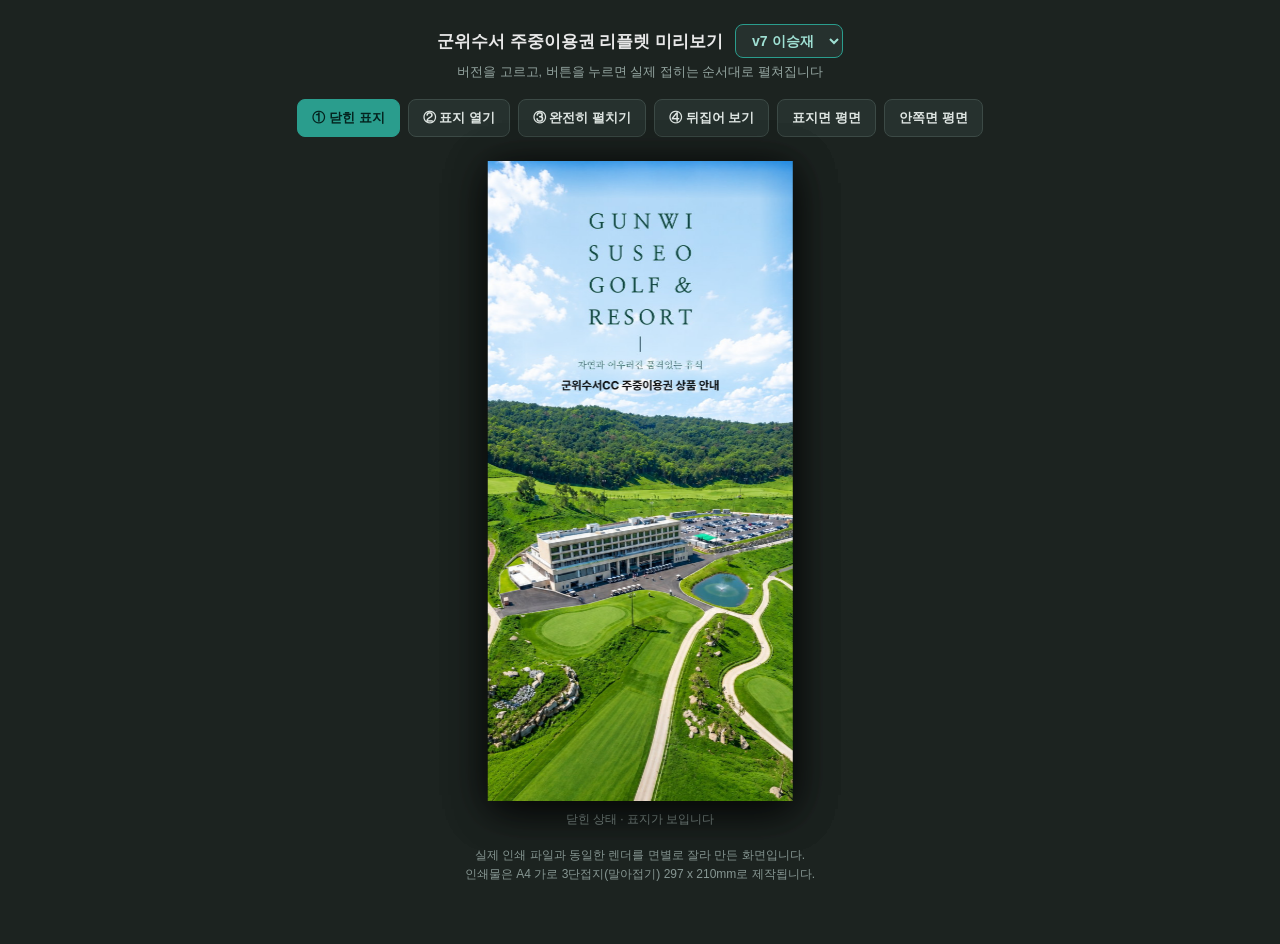
<file: index.html>
<!DOCTYPE html>
<html lang="ko"><head><meta charset="utf-8"><meta name="robots" content="noindex, nofollow">
<meta http-equiv="refresh" content="0; url=leaflet/"><title>이동</title></head>
<body><script>location.replace('leaflet/');</script></body></html>
</file>
